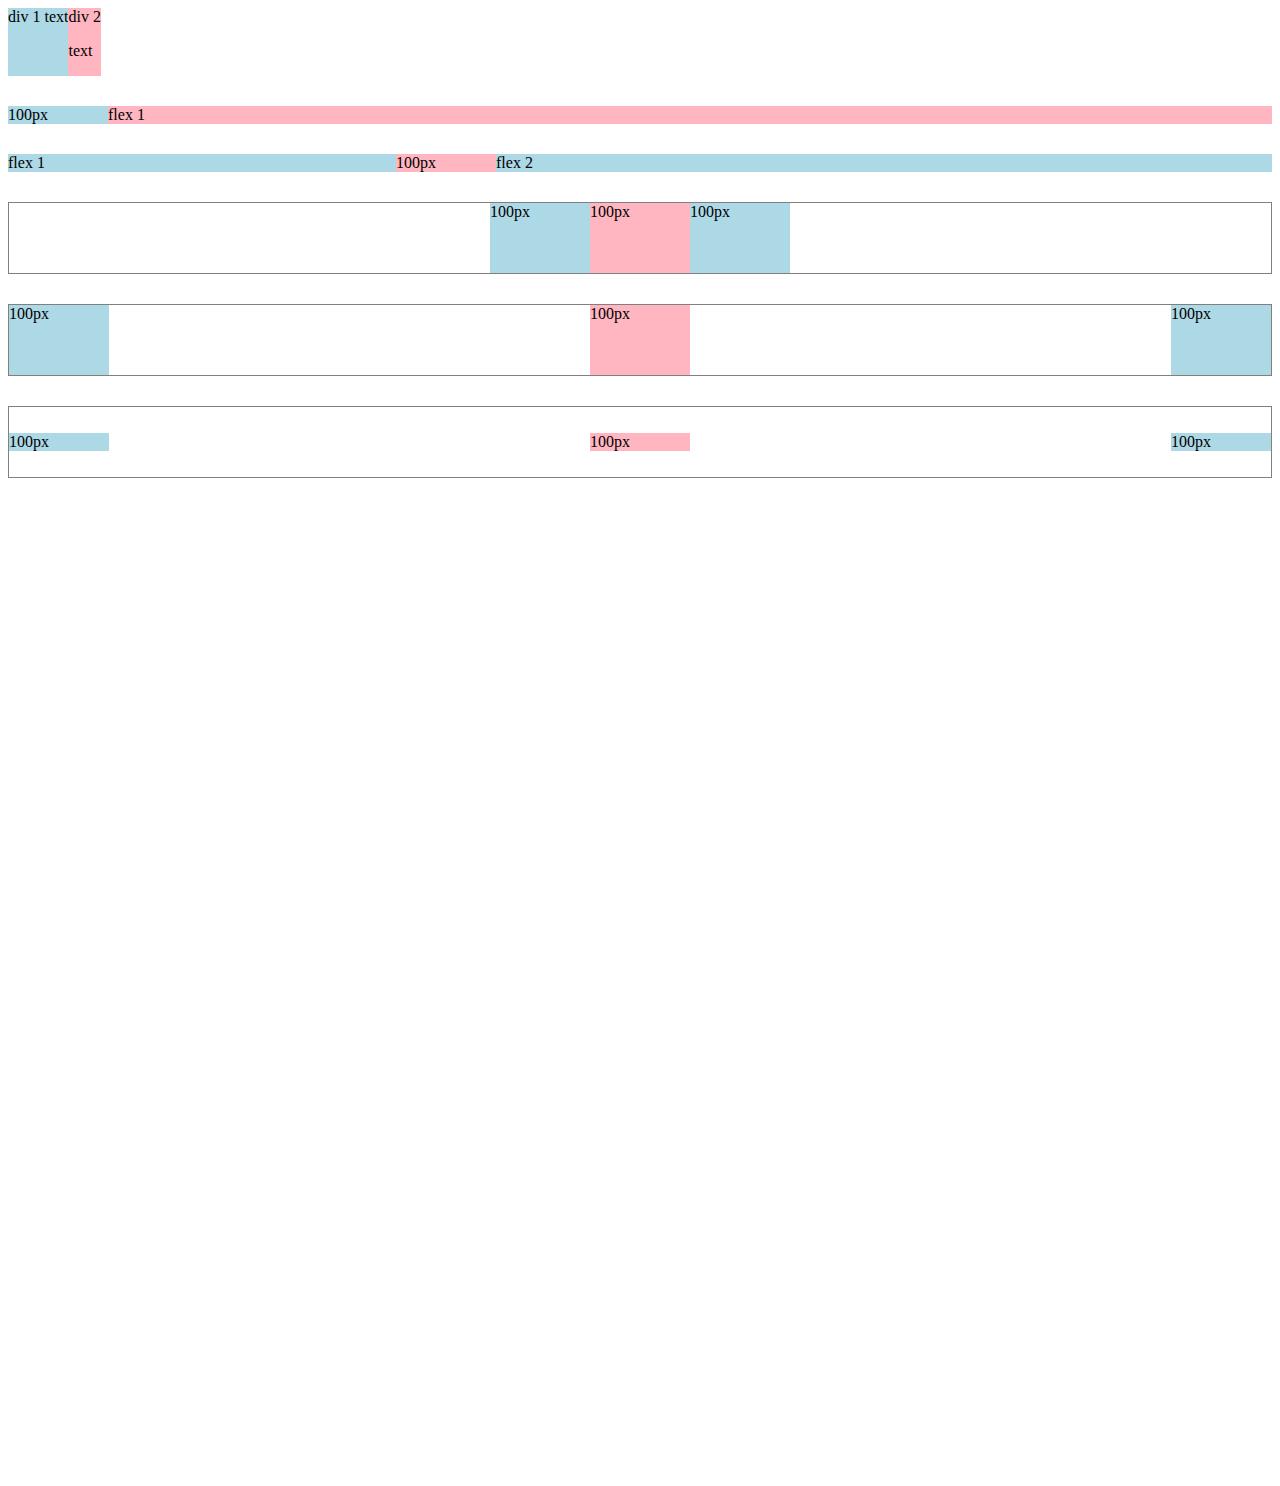
<file: flexbox.html>
<!DOCTYPE html>
<html>
  <head>
    <title>Flexbox Practice</title>
  </head>
  <body style="padding-bottom:1000px;">
    <div style="
    display:flex;
    flex-direction:row;
      ">
      <div style="background-color:lightblue;">div 1 text</div>
      <div style="background-color:lightpink">div 2 <p>text</p></div>
    </div>

      <div style="
      margin-top:30px;
      display:flex;
      flex-direction:row;
        ">
        <div style="
        background-color:lightblue;
        width:100px;
        ">100px</div>
        <div style="
        background-color:lightpink;
        flex:1;
        ">flex 1</div>
      </div>

        <div style="
        margin-top:30px;
        display:flex;
        flex-direction:row;
          ">
          <div style="
          background-color:lightblue;
          flex:1;
          ">flex 1</div>
               <div style="
               background-color:lightpink;
                 width:100px;
                ">100px</div>
          <div style="
          background-color:lightblue;
          flex:2;
          ">flex 2</div>
        </div>

        <div style="
            margin-top:30px;
            height:70px;
            border-width:1px;
            border-style:solid;
            border-color:gray;

            display:flex;
            flex-direction:row;
            justify-content:center;
              ">
              <div style="
              background-color:lightblue;
              width:100px
              ">100px</div>
                  <div style="
                  background-color:lightpink;
                    width:100px;
                    ">100px</div>
              <div style="
              background-color:lightblue;
              width:100px;
              ">100px</div>
            </div>

              <div style="
              margin-top:30px;
              height:70px;
              border-width:1px;
              border-style:solid;
              border-color:gray;

              display:flex;
              flex-direction:row;
              justify-content:space-between;
                ">
                <div style="
                background-color:lightblue;
                width:100px
                ">100px</div>
                    <div style="
                    background-color:lightpink;
                      width:100px;
                      ">100px</div>
                <div style="
                background-color:lightblue;
                width:100px;
                ">100px</div>
              </div>

                <div style="
                margin-top:30px;
                height:70px;
                border-width:1px;
                border-style:solid;
                border-color:gray;

                display:flex;
                flex-direction:row;
                justify-content:space-between;
                align-items:center;
                  ">
                  <div style="
                  background-color:lightblue;
                  width:100px
                  ">100px</div>
                      <div style="
                      background-color:lightpink;
                        width:100px;
                        ">100px</div>
                  <div style="
                  background-color:lightblue;
                  width:100px;
                  ">100px</div>
                </div>
  </body>
</htnl>
</file>
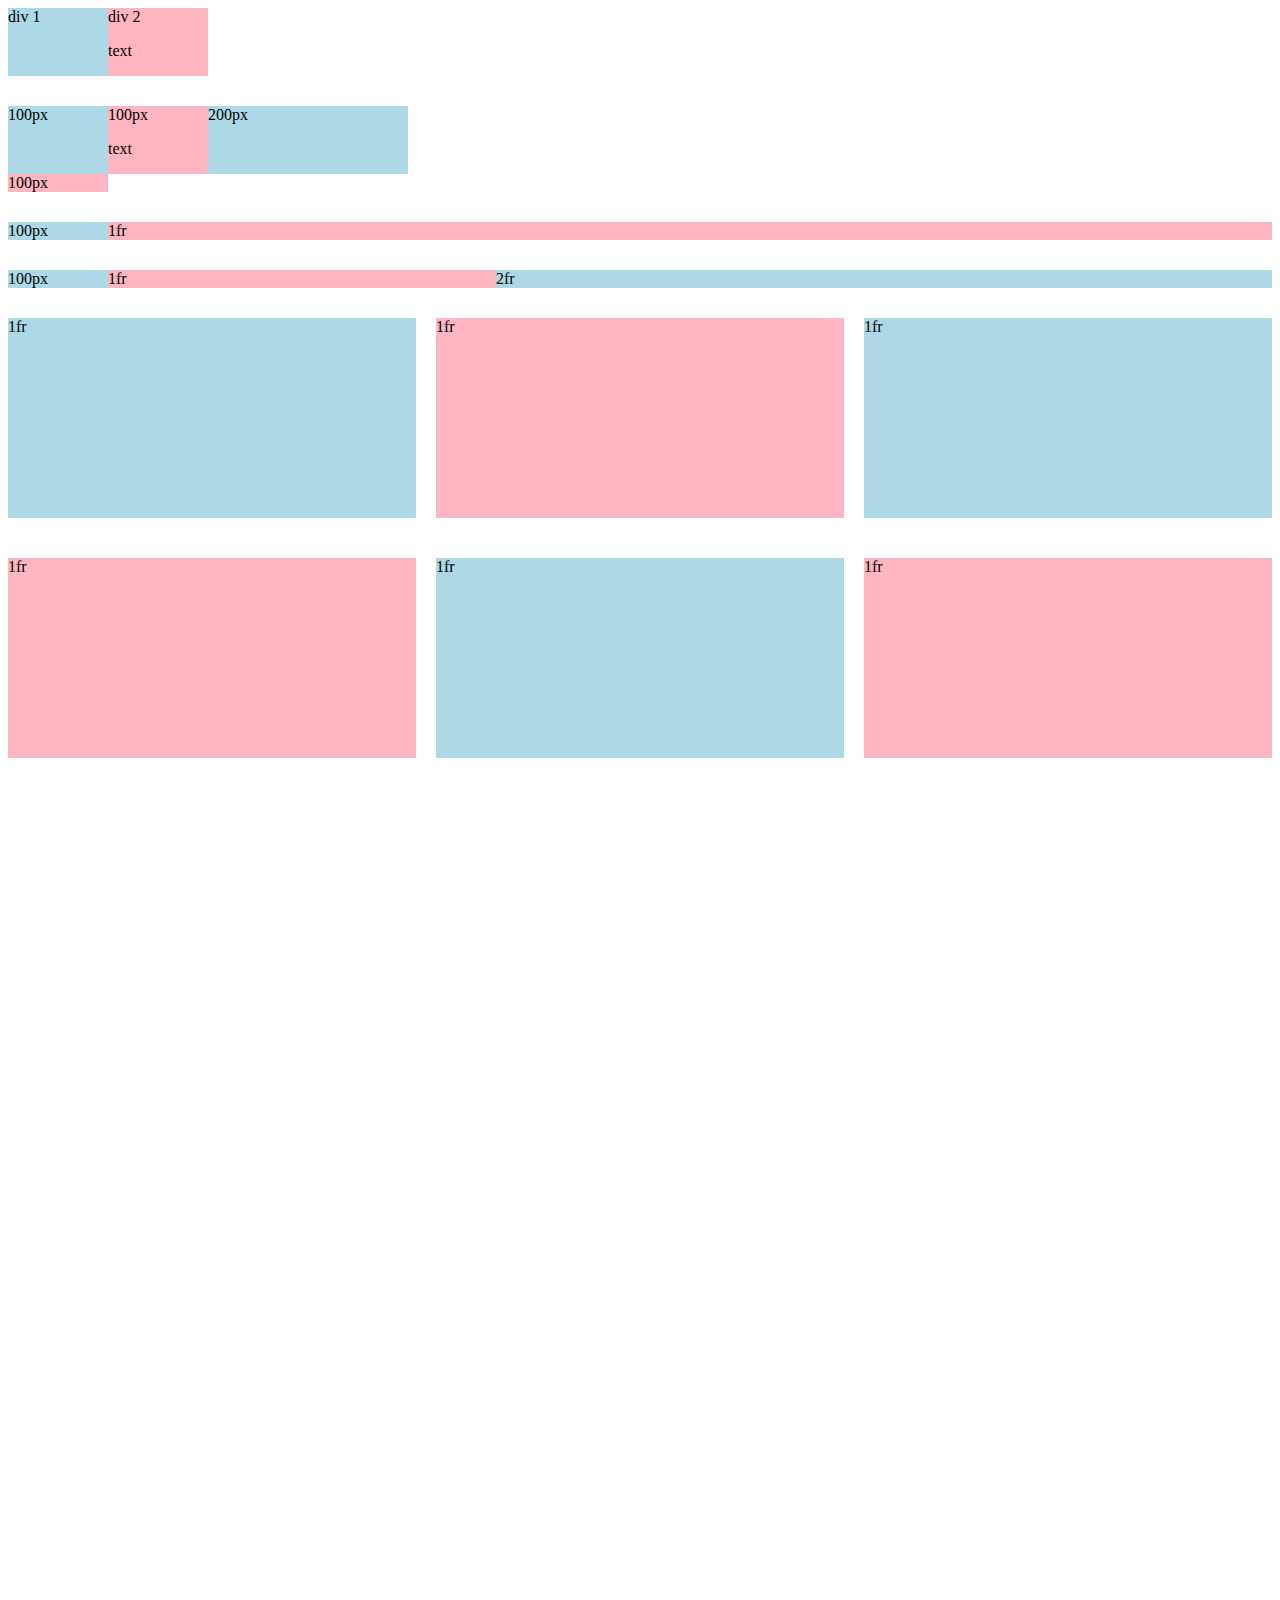
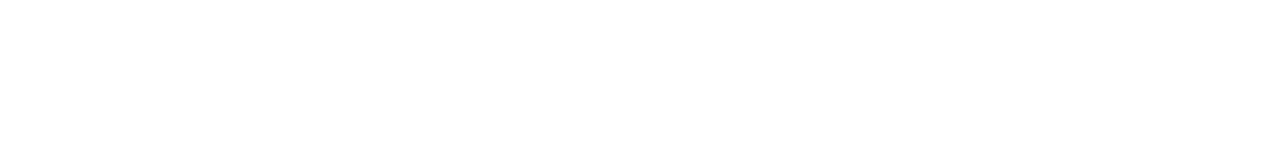
<file: grid.html>
<!DOCTYPE html>
<html>
  <head>
    <title>Grid Practice</title>
  </head>
  <body style="padding-bottom:1000px;">
  <div style="
  display:grid;
  grid-template-columns:100px 100px;
    ">
    <div style="background-color:lightblue;">div 1</div>
    <div style="background-color:lightpink;">div 2<p>text</p></div>
  </div>

  <div style="
    margin-top:30px;
      display:grid;
      grid-template-columns:100px 100px 200px;
        ">
        <div style="background-color:lightblue;">100px</div>
        <div style="background-color:lightpink;">100px<p>text</p></div>
        <div style="background-color:lightblue;">200px</div>
        <div style="background-color:lightpink;">100px</div>
      </div>

      <div style="
    margin-top:30px;
      display:grid;
      grid-template-columns:100px 1fr;
        ">
        <div style="background-color:lightblue;">100px</div>
        <div style="background-color:lightpink;">1fr</div>
      </div>

      <div style="
        margin-top:30px;
          display:grid;
          grid-template-columns:100px 1fr 2fr;
            ">
            <div style="background-color:lightblue;">100px</div>
            <div style="background-color:lightpink;">1fr</div>
            <div style="background-color:lightblue;">2fr</div>
          </div>

          <div style="
            margin-top:30px;
              display:grid;
              grid-template-columns:1fr 1fr 1fr;
              column-gap:20px;
              row-gap:40px;
                ">
                <div style="background-color:lightblue;height:200px">1fr</div>
                <div style="background-color:lightpink;height:200px;">1fr</div>
                <div style="background-color:lightblue;height:200px;">1fr</div>
                <div style="background-color:lightpink;height:200px;">1fr</div>
                <div style="background-color:lightblue;height:200px;">1fr</div>
                <div style="background-color:lightpink;height:200px;">1fr</div>
              </div>
  </body>
</html>
</file>
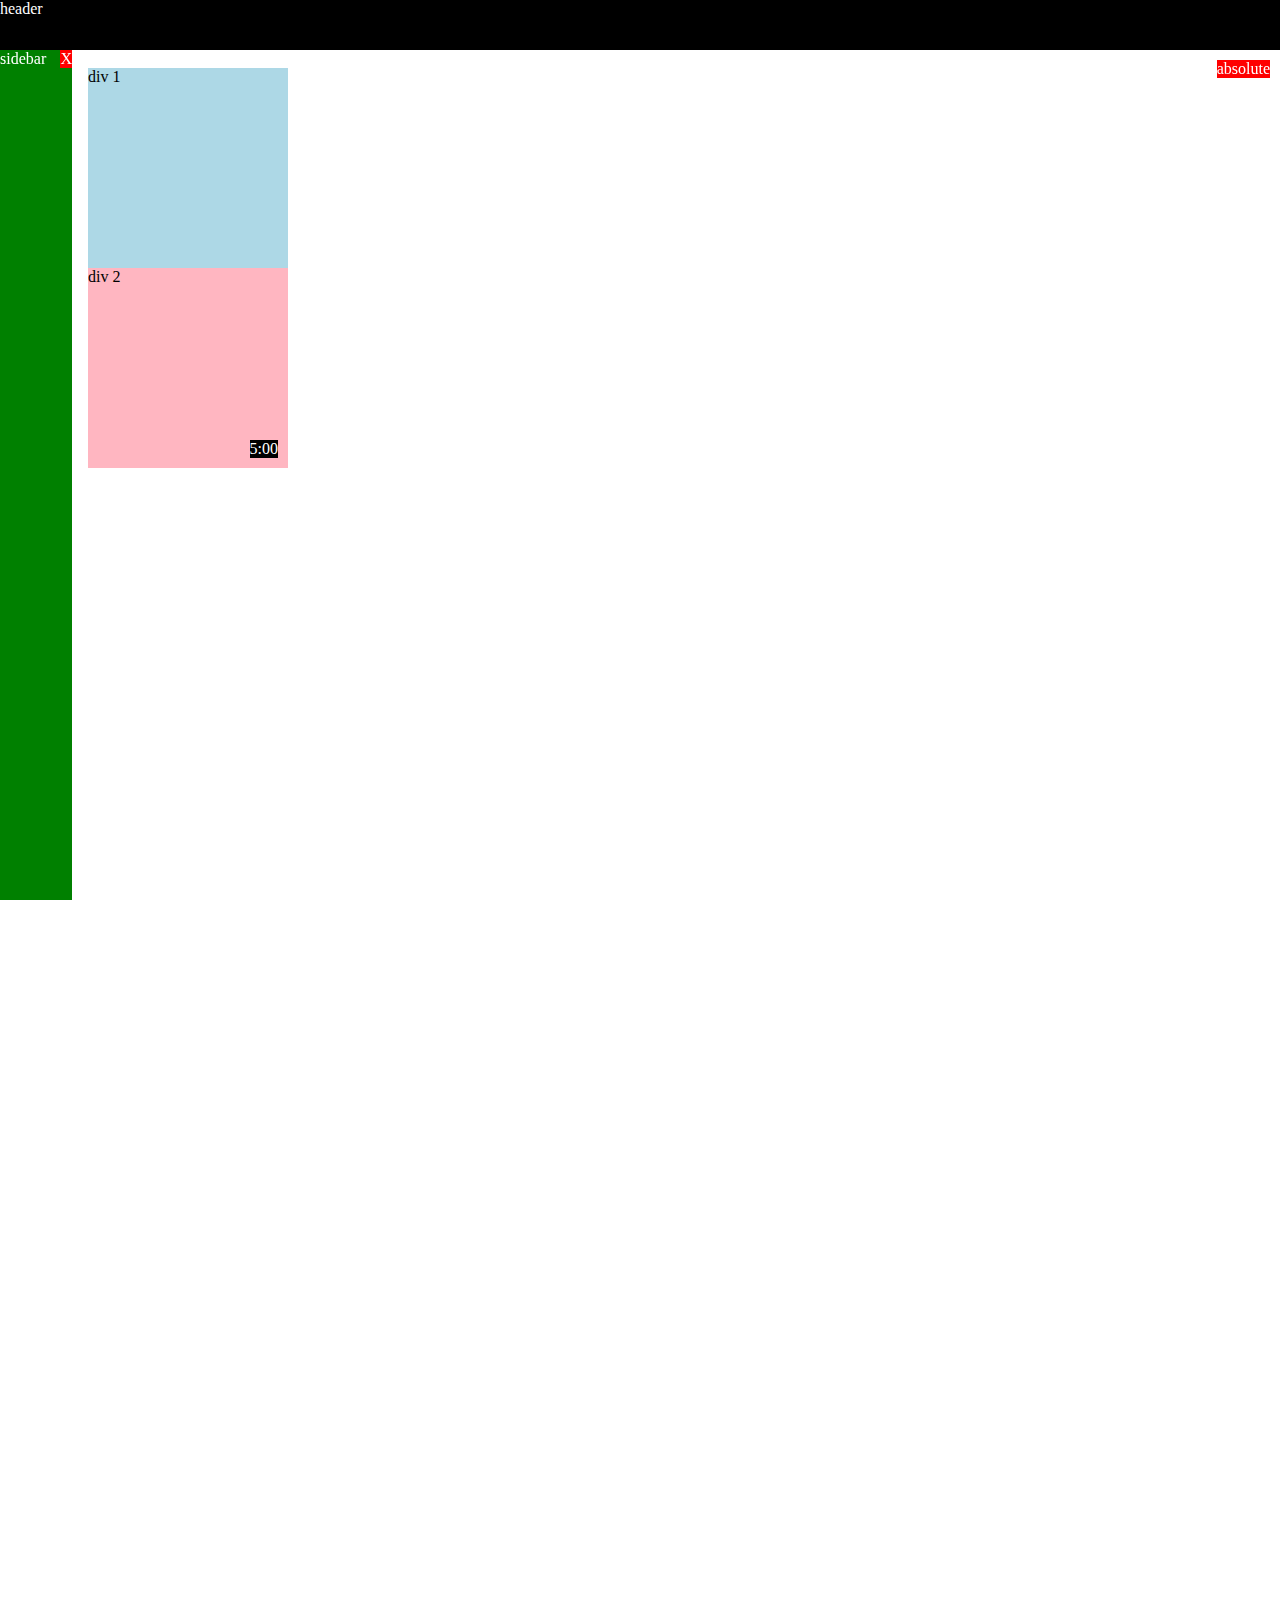
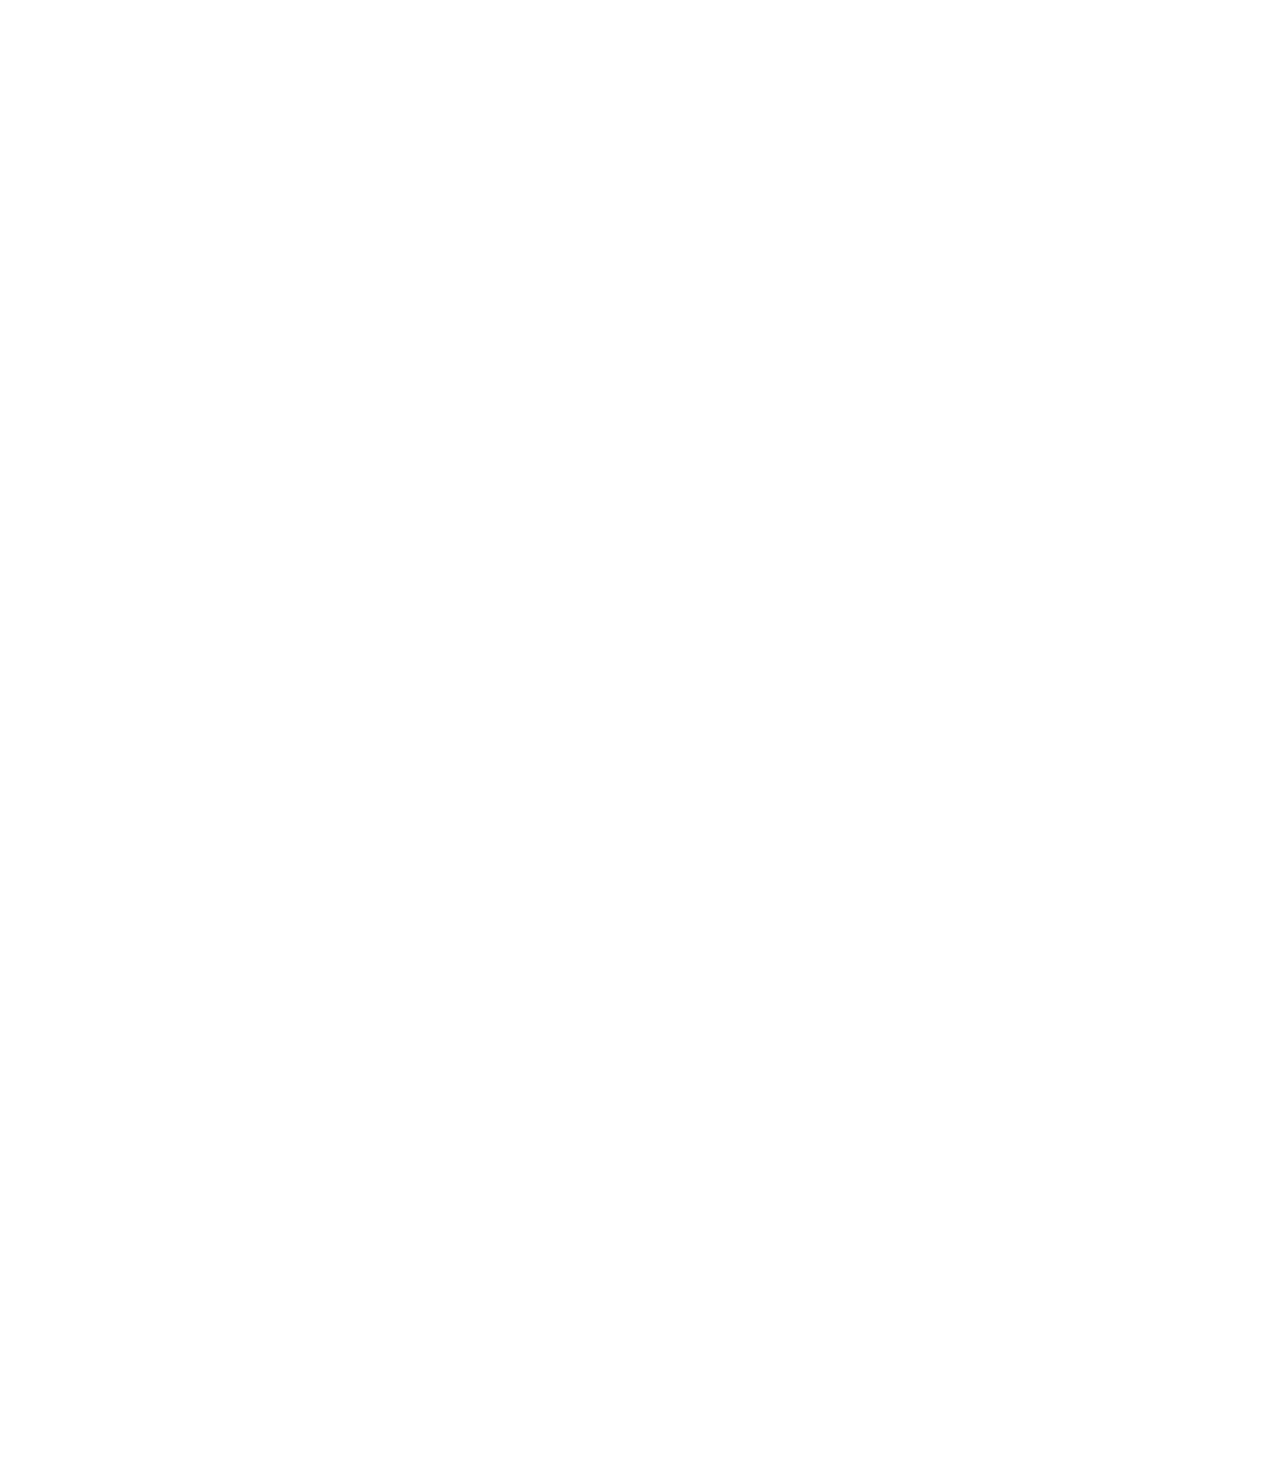
<file: position.html>
<!DOCTYPE html>
<html>
  <head>
    <title>Position Practice</title>
  </head>
  <body style="
  height:3000px;
  padding-top:60px;
  padding-left:80px;
  ">
    <div style="background-color:black;
    color:white;
    position:fixed;
    top:0px;
    left:0px;
    right:0px;
    height:50px;
    ">header</div>

    <div style="background-color:green;
    color:white;
    position:fixed;
    left:0;
    bottom:0;
    top:50px;
    width:72px;

">
  sidebar
  <div style="
position:absolute;
background-color:red;
color:white;
top:0px;
right:0px;
">
  X
</div>
</div>

<div style="
position:absolute;
background-color:red;
color:white;
top:60px;
right:10px;
">
  absolute
</div>

    <div style="background-color:lightblue;
    height:200px;
    width:200px;
    position: static;
    ">div 1</div>
    <div style="background-color:lightpink;
    height:200px;
    width:200px;
    position:relative;
    ">
    div 2
    <div style="
    position:absolute;
    background-color:black;
    color:white;
  bottom:10px;
  right:10px;
    ">
      5:00
    </div>
  </div>
  </body>
</html>
</file>
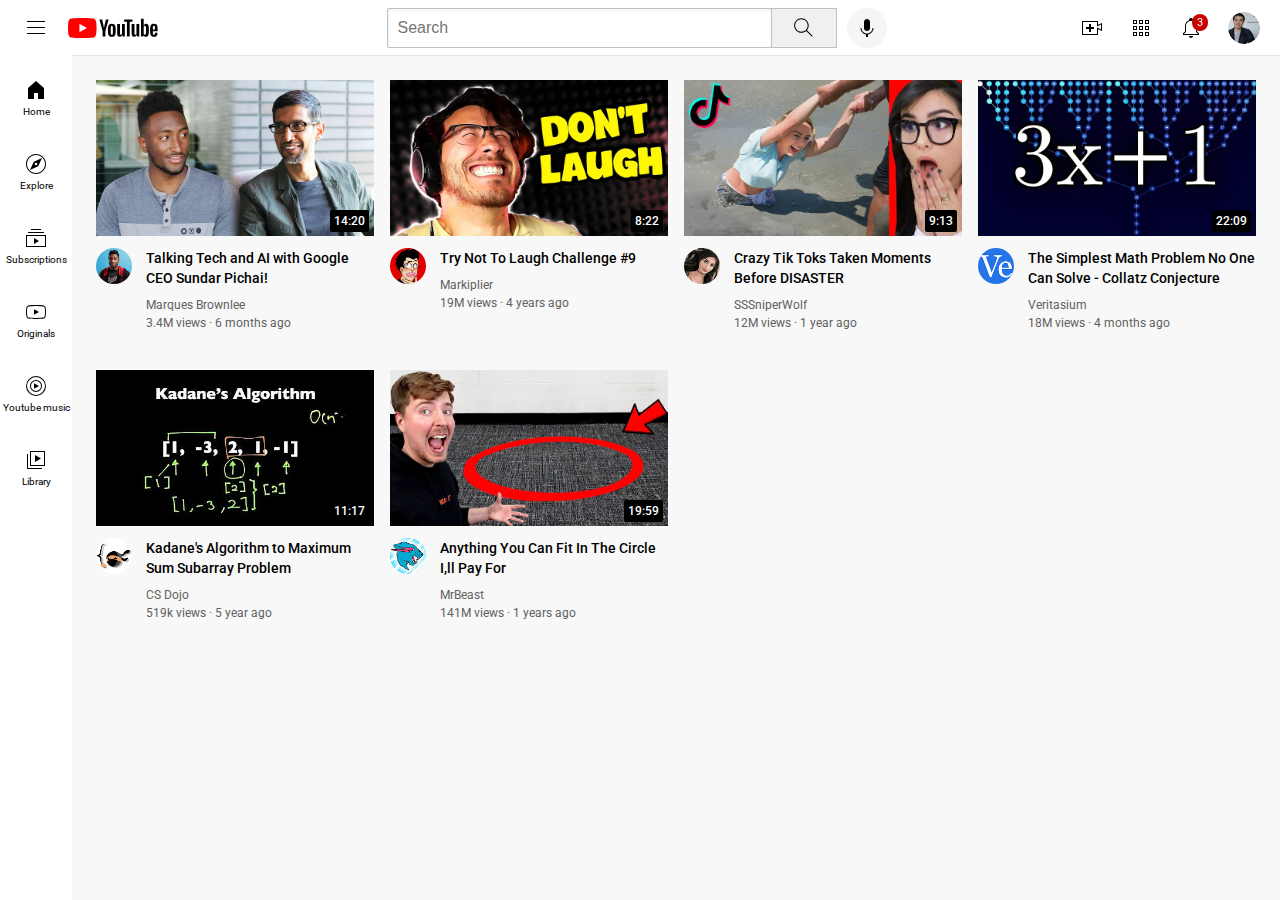
<file: youtube.html>
<!DOCTYPE html>
<html>
  <head>
    <title>Youtube.com Clone</title>

    <link rel="preconnect" href="https://fonts.googleapis.com">
    <link rel="preconnect" href="https://fonts.gstatic.com" crossorigin>
    <link href="https://fonts.googleapis.com/css2?family=Roboto:wght@400;500;700&display=swap" rel="stylesheet">

  <link rel="stylesheet" href="styles/general.css">
  <link rel="stylesheet" href="styles/header.css">
  <link rel="stylesheet" href="styles/video.css">
  <link rel="stylesheet" href="styles/sidebar.css">
  </head>
  <body>
    <header class="header">
      <div class="left-section">
        <img class="hamburger-menu" src="icons/hamburger-menu.svg">
        <img class="youtube-logo" src="icons/youtube-logo.svg">
      </div>
      <div class="middle-section">
        <input class="search-bar" type="text" placeholder="Search">
        <button class="search-button">
          <img class="search-icon" src="icons/search.svg">
          <div class="tooltip">Search</div>
        </button>
        <!-- Put position absolute inside position relative-->
        <button class="voice-search-button">
          <img class="voice-search-icon" src="icons/voice-search-icon.svg">
          <div class="tooltip">Search with your voice</div>
        </button>
      </div>
      <div class="right-section">
        <div class="upload-icon-container">
          <img class="upload-icon" src="icons/upload.svg">
          <div class="tooltip">Create</div>
        </div>
        <img class="youtube-apps-icon" src="icons/youtube-apps.svg">
        <div class="notifications-icon-container">
          <img class="notifications-icon" src="icons/notifications.svg">
          <div class="notifications-count">3</div>
          <div class="tooltip">Notifications</div>
        </div>
        <img class="current-user-picture" src="channel-pictures/my-channel.jpeg">
      </div>
    </header>

    <nav class="sidebar">
      <div class="sidebar-link">
        <img src="icons/home.svg">
        <div>Home</div>
      </div>
      <div class="sidebar-link">
      <img src="icons/explore.svg">
      <div>Explore</div>
      </div>
      <div class="sidebar-link">
        <img src="icons/subscriptions.svg">
        <div>Subscriptions</div>
      </div>
      <div class="sidebar-link">
        <img src="icons/originals.svg">
        <div>Originals</div>
      </div>
      <div class="sidebar-link">
        <img src="icons/youtube-music.svg">
        <div>Youtube music</div>
      </div>
      <div class="sidebar-link">
        <img src="icons/library.svg">
        <div>Library</div>
      </div>
    </nav>

    <main>
      <section class="video-grid">
        <div class="video-preview">
          <div class="thumbnail-row">
            <img class="thumbnail" src="thumbnails/thumbnail-1.webp">
            <div class="video-time">14:20</div>
          </div>
          <div class="video-info-grid">
            <div class="channel-picture">
              <img class="profile-picture" src="channel-pictures/channel-1.jpeg">
            </div>
            <div class="video-info">
              <p class="video-title">
                Talking Tech and AI with Google CEO Sundar Pichai!
              </p>
              <p class="video-author">
              Marques Brownlee
              </p>
              <p class="video-stats">
                3.4M views &#183; 6 months ago
              </p>
            </div>
          </div>
          </div>
      
          <div class="video-preview">
            <div class="thumbnail-row">
              <img class="thumbnail" src="thumbnails/thumbnail-2.webp">
              <div class="video-time">8:22</div>
            </div>
            <div class="video-info-grid">
              <div class="channel-picture">
                <img class="profile-picture" src="channel-pictures/channel-2.jpeg">
              </div>
              <div class="video-info">
                <p class="video-title">
                  
      Try Not To Laugh Challenge #9
                </p>
                <p class="video-author">
                  Markiplier
                </p>
                <p class="video-stats">
                  19M views &#183; 4 years ago
                </p>
              </div>
            </div>
            </div>
            <div class="video-preview">
              <div class="thumbnail-row">
                <img class="thumbnail" src="thumbnails/thumbnail-3.webp">
                <div class="video-time">9:13</div>
              </div>
              <div class="video-info-grid">
                <div class="channel-picture">
                  <img class="profile-picture" src="channel-pictures/channel-3.jpeg">
                </div>
                <div class="video-info">
                  <p class="video-title">
                    Crazy Tik Toks Taken Moments Before DISASTER
                  </p>
                  <p class="video-author">
                    SSSniperWolf
                  </p>
                  <p class="video-stats">
                    12M views &#183; 1 year ago
                  </p>
                </div>
              </div>
              </div>
          
              <div class="video-preview">
                <div class="thumbnail-row">
                  <img class="thumbnail" src="thumbnails/thumbnail-4.webp">
                  <div class="video-time">22:09</div>
                </div>
                <div class="video-info-grid">
                  <div class="channel-picture">
                    <img class="profile-picture" src="channel-pictures/channel-4.jpeg">
                  </div>
                  <div class="video-info">
                    <p class="video-title">
                      
                  
  The Simplest Math Problem No One Can Solve - Collatz Conjecture
                    </p>
                    <p class="video-author">
                      Veritasium
                    </p>
                    <p class="video-stats">
                      18M views &#183; 4 months ago
                    </p>
                  </div>
                </div>
                </div>
      
                <div class="video-preview">
                  <div class="thumbnail-row">
                    <img class="thumbnail" src="thumbnails/thumbnail-5.webp">
                    <div class="video-time">11:17</div>
                  </div>
                  <div class="video-info-grid">
                    <div class="channel-picture">
                      <img class="profile-picture" src="channel-pictures/channel-5.jpeg">
                    </div>
                    <div class="video-info">
                      <p class="video-title">
  
  Kadane's Algorithm to Maximum Sum Subarray Problem
                      </p>
                      <p class="video-author">
                        CS Dojo
                      </p>
                      <p class="video-stats">
                        519k views &#183; 5 year ago
                      </p>
                    </div>
                  </div>
                  </div>
              
                  <div class="video-preview">
                    <div class="thumbnail-row">
                      <img class="thumbnail" src="thumbnails/thumbnail-6.webp">
                      <div class="video-time">19:59</div>
                    </div>
                    <div class="video-info-grid">
                      <div class="channel-picture">
                        <img class="profile-picture" src="channel-pictures/channel-6.jpeg">
                      </div>
                      <div class="video-info">
                        <p class="video-title">
                          
              
  Anything You Can Fit In The Circle I,ll Pay For
                        </p>
                        <p class="video-author">
                          MrBeast
                        </p>
                        <p class="video-stats">
                          141M views &#183; 1 years ago
                        </p>
                      </div>
                    </div>
                    </div>
                  </section>
    </main>
  </body>
</html>
</file>
<file: styles/general.css>
p{
  margin-top:0;
  margin-bottom:0;
}

body {
  /* this style below will be inherited */
  font-family:Roboto,Arial;
  margin:0;
  padding-top:80px;
  padding-left:96px;
  padding-right:24px;
  background-color:rgb(248, 248, 248)
}
</file>
<file: styles/header.css>
.header{
  height:55px;

  display:flex;
  flex-direction:row;
  justify-content:space-between;

  position:fixed;
  top:0;
  left:0;
  right:0;
  z-index:100;

  background-color:white;
  border-bottom-width:1px;
  border-bottom-style:solid;
  border-bottom-color:rgb(228, 228, 228);
}

.left-section{
  display:flex;
  align-items:center;
}

.hamburger-menu {
  height:24px;
  margin-left:24px;
  margin-right:20px;
}

.youtube-logo {
  height:20px;
}

.middle-section{
  flex:1;
  margin-left:70px;
  margin-right:35px;
  max-width:500px;
  display:flex;
  align-items:center;
}

.search-bar {
  flex:1;
  height:36px;
  padding-left:10px;
  font-size:16px;
  border:1px solid rgb(192, 192, 192);
  border-radius:2px;
  box-shadow: inset 1px 2px 3px rgba(0, 0, 0, 0.05);
  width:0;
}

.search-bar::placeholder {
  font-size:16px;
}

.search-button {
  height:40px;
  width:66px;
  background:rgb(240, 240, 240);
  border-width:1px;
  border-style:solid;
  border-color:rgb(192, 192, 192);
  margin-left:-1px;
  margin-right:10px;
}

.search-button,
.voice-search-button,
.upload-icon-container,
.notifications-icon-container {
  display:flex;
  justify-content:center;
  align-items:center;
  position:relative;
}

.search-button .tooltip,
.voice-search-button .tooltip,
.upload-icon-container .tooltip,
.notifications-icon-container .tooltip {
  position:absolute;
  background-color:gray;
  color:white;
  padding-top:4px;
  padding-bottom:4px;
  padding-left:8px;
  padding-right:8px;
  border-radius:2px;
  font-size:12px;
  bottom:-30px;
  opacity:0;
  transition:opacity 0.15s;
  pointer-events:none;
  white-space:nowrap;
}

.search-button:hover .tooltip,
.voice-search-button:hover .tooltip, 
.upload-icon-container:hover .tooltip,
.notifications-icon-container:hover .tooltip {
  opacity:1;
}

.search-icon {
  height:25px;
}

.voice-search-button {
  height:40px;
  width:40px;
  border-radius:20px;
  border:none;
  background-color:rgb(245, 245, 245);
}

.voice-search-icon {
  height:24px;
}

.right-section{
  width:180px;
  margin-right:20px;
  display:flex;
  align-items:center;
  justify-content:space-between;
  flex-shrink:0;
}

.upload-icon {
  height:24px;
}

.youtube-apps-icon {
  height:24px;
}

.notifications-icon {
  height:24px;
}

.notifications-icon-container {
  position:relative;
}

.notifications-count {
  position:absolute;
  top: -2px;
  right:-5px;
  background-color:rgb(200, 0, 0);
  color:white;
  font-size:11px;
  padding-left:5px;
  padding-right:5px;
  padding-top:2px;
  padding-bottom:2px;
  border-radius:10px;
}

.current-user-picture {
  height:32px;
  border-radius:16px;
}
</file>
<file: styles/video.css>
.thumbnail {
      width:100%;
    }

    .video-title{
      margin-top:0;
      font-size:14px;
      font-weight:500;
      line-height:20px;
      margin-bottom:10px;
    }

 .video-info-grid{
  display:grid;
  grid-template-columns:50px 1fr;
 }

 .profile-picture{
  width:36px;
  border-radius:50px;
 }

 .thumbnail-row{
  margin-bottom:8px;
  position:relative;
}
.video-author,.video-stats{
  font-size:12px;
  color:rgb(96, 96, 96);
}

.video-author{
  margin-bottom:4px;
}

.video-grid{
display:grid;
grid-template-columns: 1fr 1fr 1fr;
column-gap:16px;
row-gap:40px;
}

@media (max-width: 750px) {
  .video-grid {
    grid-template-columns:1fr 1fr;
  }
}

@media(min-width:751) and (max-width:999px) {
  .video-grid {
    grid-template-columns:1fr 1fr 1fr;
  }
}


@media(min-width:1000px) {
  .video-grid {
    grid-template-columns:1fr 1fr 1fr 1fr;
  }
}


.video-time {
  font-size:12px;
  font-weight:500;
  padding:4px;
  border-radius:2px;
  background-color:black;
  color:white;
  position:absolute;
  bottom:8px;
  right:5px;
}
</file>
<file: styles/sidebar.css>
.sidebar {
  position:fixed;
  left:0;
  bottom:0;
  top:55px;
  background-color:white;
  width:72px;
  z-index:200;
  padding-top:5px;
}

.sidebar-link {
  height:74px;
  display:flex;
  justify-content:center;
  align-items:center;
  flex-direction:column;
  cursor:pointer;
}

.sidebar-link:hover {
  background-color:rgb(235, 234, 234);
} 

.sidebar-link img {
  height:24px;
  margin-bottom:4px;
}

.sidebar-link div {
  font-size:10px;
}
</file>
